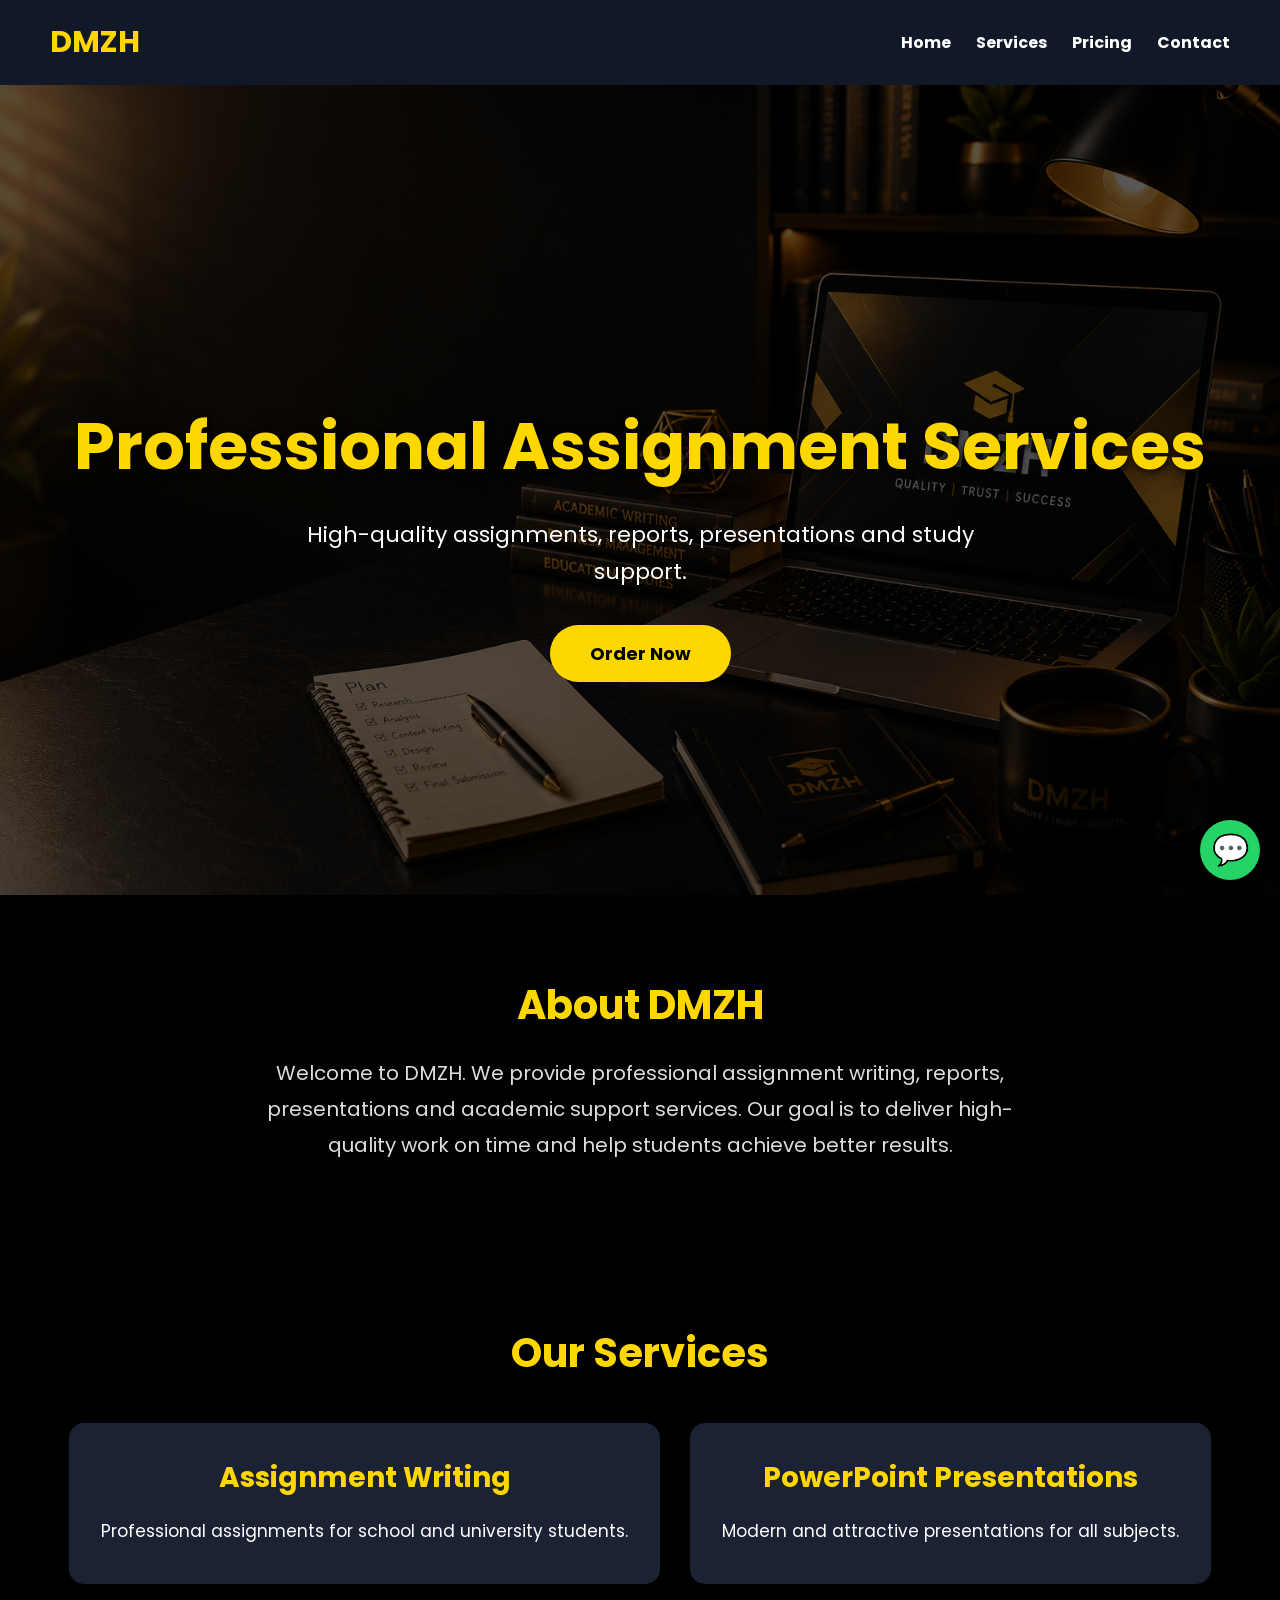
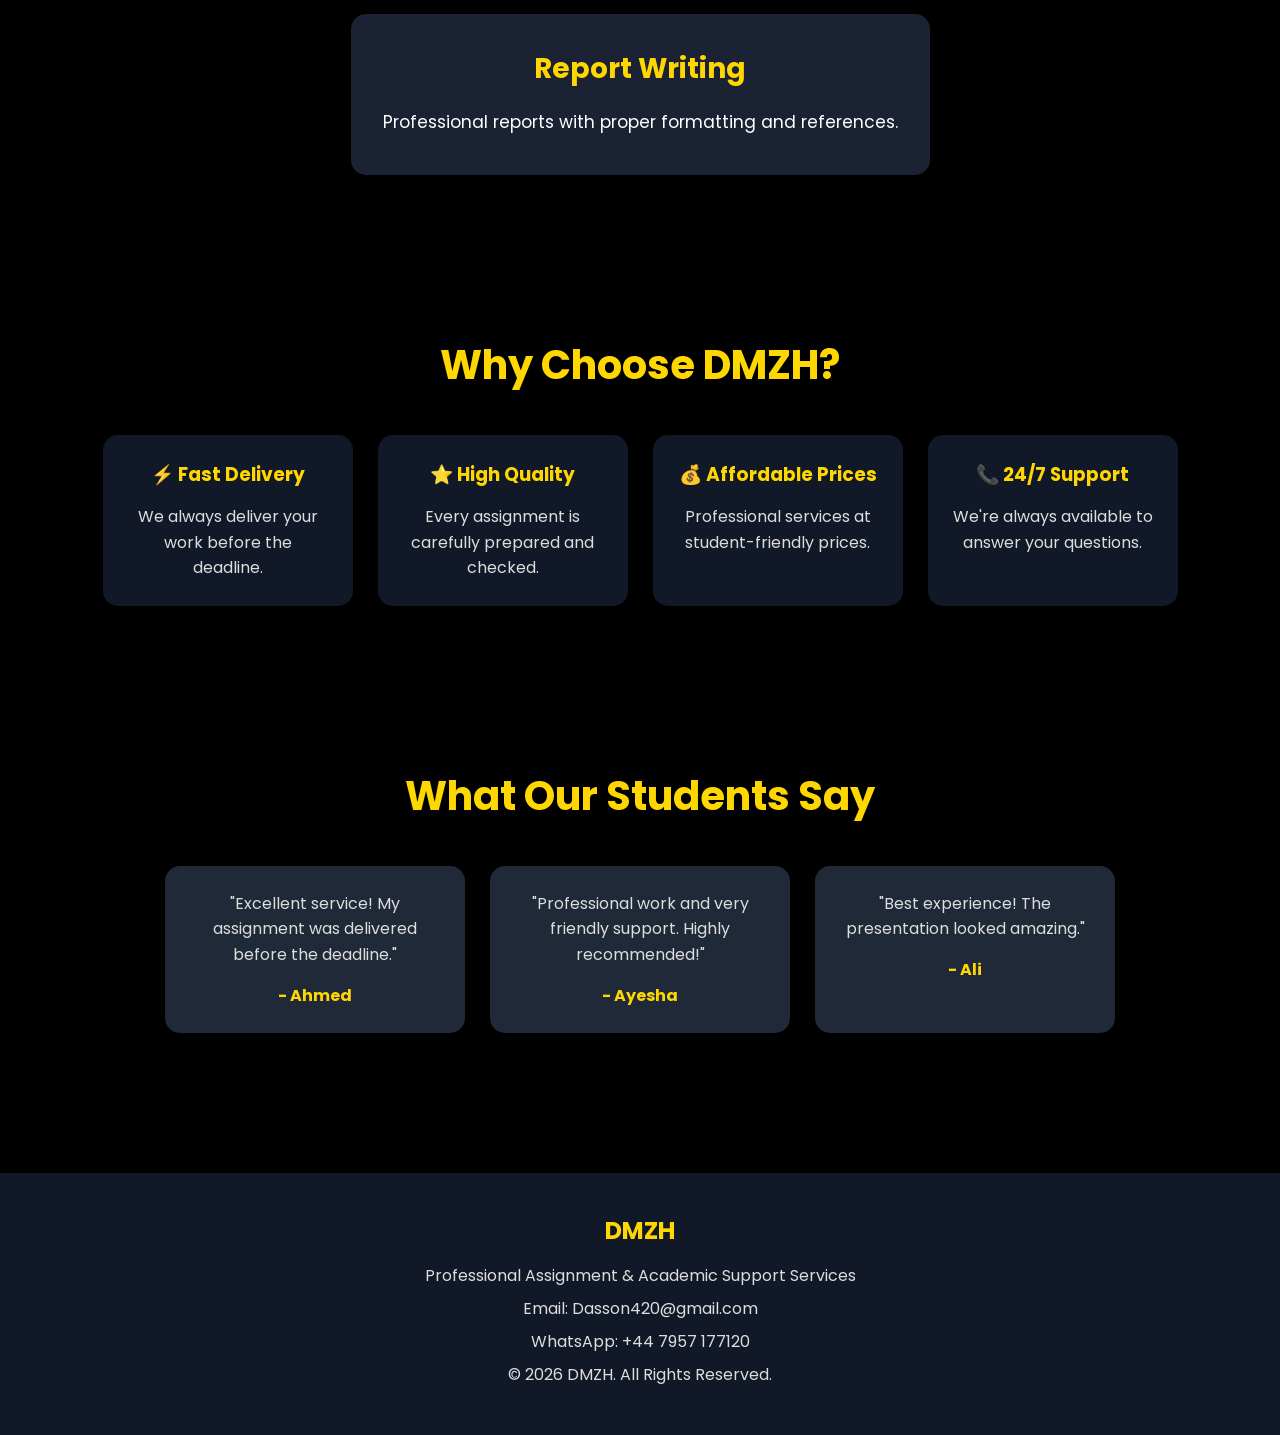
<file: index.html>
<!DOCTYPE html>
<html>
<head>
    <meta name="viewport" content="width=device-width, initial-scale=1.0">
    <title>DMZH</title>
    <link rel="stylesheet" href="css/style.css">
    <link rel="preconnect" href="https://fonts.googleapis.com">
<link rel="preconnect" href="https://fonts.gstatic.com" crossorigin>
<link href="https://fonts.googleapis.com/css2?family=Poppins:wght@300;400;600;700&display=swap" rel="stylesheet">
</head>
<body>

<header>
    <nav class="navbar">
    <h2 class="logo">DMZH</h2>
        
    <ul class="menu">
        <li><a href="index.html">Home</a></li>
        <li><a href="services.html">Services</a></li>
        <li><a href="pricing.html">Pricing</a></li>
        <li><a href="contact.html">Contact</a></li>
    </ul>
</nav>
</header>
<section class="hero">

    <h1>Professional Assignment Services</h1>

    <p>
        High-quality assignments, reports, presentations and study support.
    </p>

<a href="https://wa.me/447957177120" class="btn" target="_blank">
    Order Now
</a>
</section>
<section class="about">

    <h2>About DMZH</h2>

    <p>
        Welcome to DMZH. We provide professional assignment writing,
        reports, presentations and academic support services.
        Our goal is to deliver high-quality work on time and help
        students achieve better results.
    </p>

</section>
<section class="services">

    <h2>Our Services</h2>

    <div class="service-container">

        <div class="service-card">
            <h3>Assignment Writing</h3>
            <p>Professional assignments for school and university students.</p>
        </div>

        <div class="service-card">
            <h3>PowerPoint Presentations</h3>
            <p>Modern and attractive presentations for all subjects.</p>
        </div>

        <div class="service-card">
            <h3>Report Writing</h3>
            <p>Professional reports with proper formatting and references.</p>
        </div>

    </div>

</section>
<section class="why-us">

    <h2>Why Choose DMZH?</h2>

    <div class="why-container">

        <div class="why-card">
            <h3>⚡ Fast Delivery</h3>
            <p>We always deliver your work before the deadline.</p>
        </div>

        <div class="why-card">
            <h3>⭐ High Quality</h3>
            <p>Every assignment is carefully prepared and checked.</p>
        </div>

        <div class="why-card">
            <h3>💰 Affordable Prices</h3>
            <p>Professional services at student-friendly prices.</p>
        </div>

        <div class="why-card">
            <h3>📞 24/7 Support</h3>
            <p>We're always available to answer your questions.</p>
        </div>

    </div>

</section>
<section class="reviews">

    <h2>What Our Students Say</h2>

    <div class="review-container">

        <div class="review-card">
            <p>"Excellent service! My assignment was delivered before the deadline."</p>
            <h4>- Ahmed</h4>
        </div>

        <div class="review-card">
            <p>"Professional work and very friendly support. Highly recommended!"</p>
            <h4>- Ayesha</h4>
        </div>

        <div class="review-card">
            <p>"Best experience! The presentation looked amazing."</p>
            <h4>- Ali</h4>
        </div>

    </div>

</section>

<footer>

    <h2>DMZH</h2>

    <p>Professional Assignment & Academic Support Services</p>

    <p>Email: Dasson420@gmail.com</p>

    <p>WhatsApp: +44 7957 177120</p>

    <p>&copy; 2026 DMZH. All Rights Reserved.</p>

</footer>
<a href="https://wa.me/447957177120" class="whatsapp-btn" target="_blank">
    💬
</a>
 
</body>
</html>
</file>
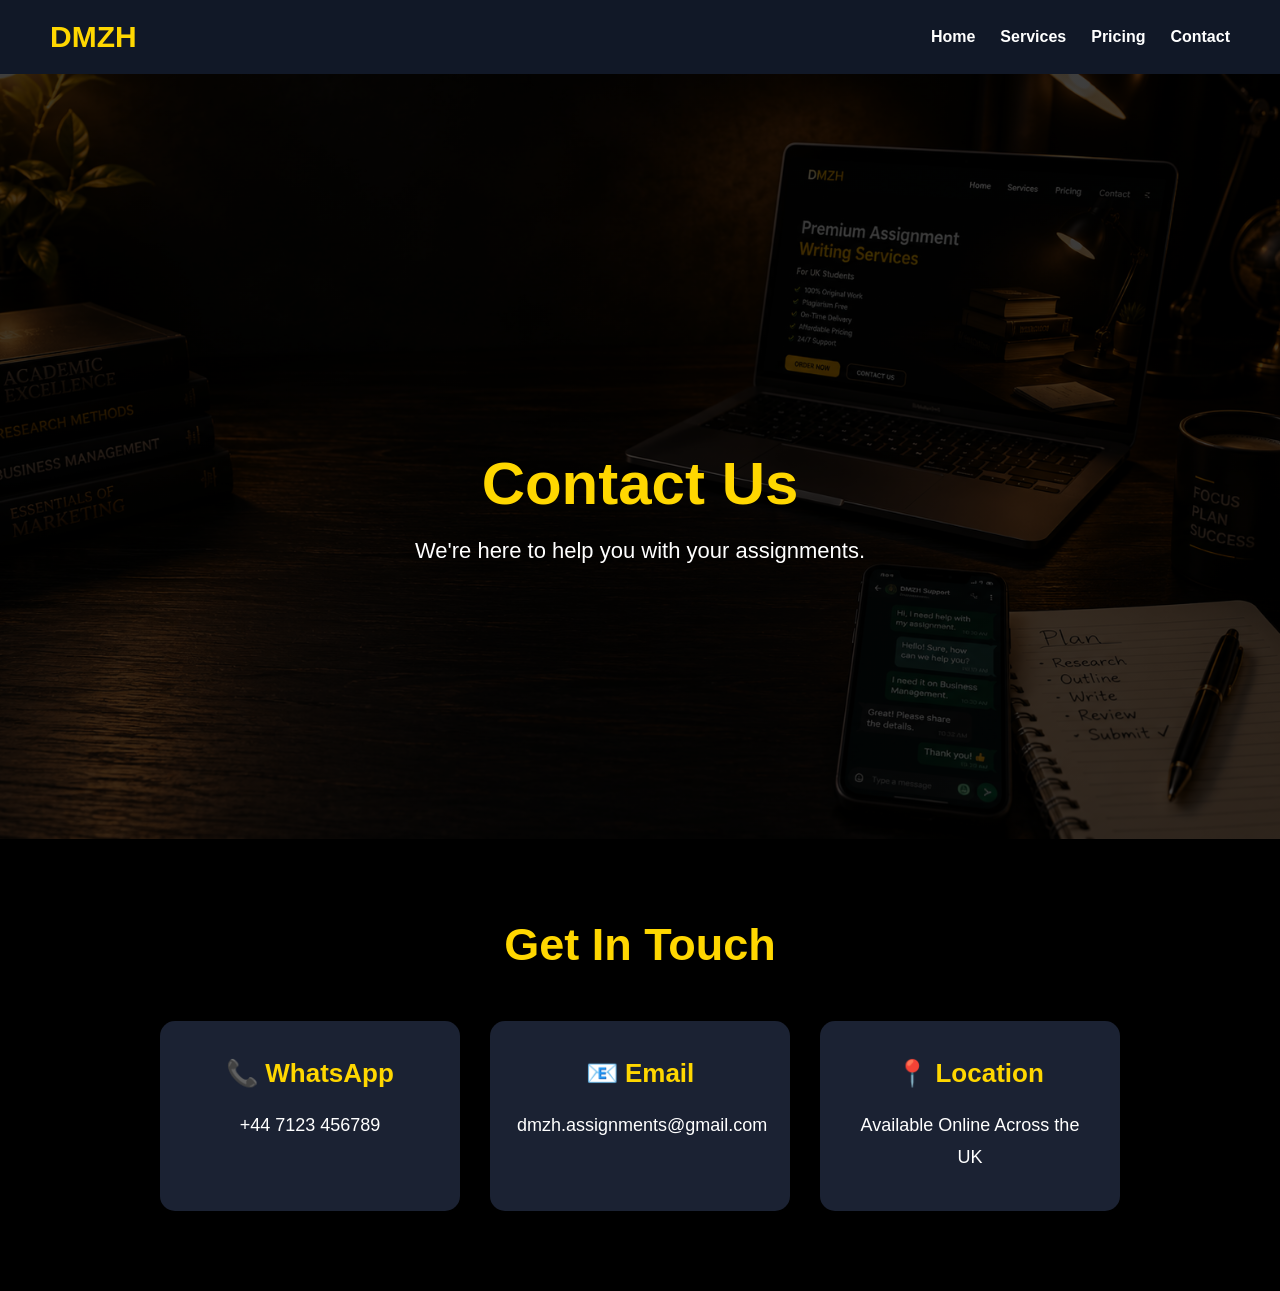
<file: contact.html>
<!DOCTYPE html>
<html lang="en">
<head>
    <meta charset="UTF-8">
    <meta name="viewport" content="width=device-width, initial-scale=1.0">
    <title>Contact | DMZH Assignment Services</title>

    <link rel="stylesheet" href="css/style.css">
</head>

<body>
    <header>
<nav class="navbar">
    <h2 class="logo">DMZH</h2>

    <ul class="menu">
        <li><a href="index.html">Home</a></li>
        <li><a href="services.html">Services</a></li>
        <li><a href="pricing.html">Pricing</a></li>
        <li><a href="contact.html">Contact</a></li>
    </ul>
</nav>

    </header>

    <section class="contact-hero">

        <h1>Contact Us</h1>

        <p>We're here to help you with your assignments.</p>

    </section>

    <section class="contact-info">

    <h2>Get In Touch</h2>

<div class="contact-container">

    <a href="https://wa.me/447123456789" class="contact-card">
        <h3>📞 WhatsApp</h3>
        <p>+44 7123 456789</p>
    </a>

    <a href="mailto:dmzh.assignments@gmail.com" class="contact-card">
        <h3>📧 Email</h3>
        <p>dmzh.assignments@gmail.com</p>
    </a>

    <a href="https://maps.google.com/?q=United+Kingdom" target="_blank" class="contact-card">
        <h3>📍 Location</h3>
        <p>Available Online Across the UK</p>
    </a>

</div>
    

</section>

</body>
</html>
</file>
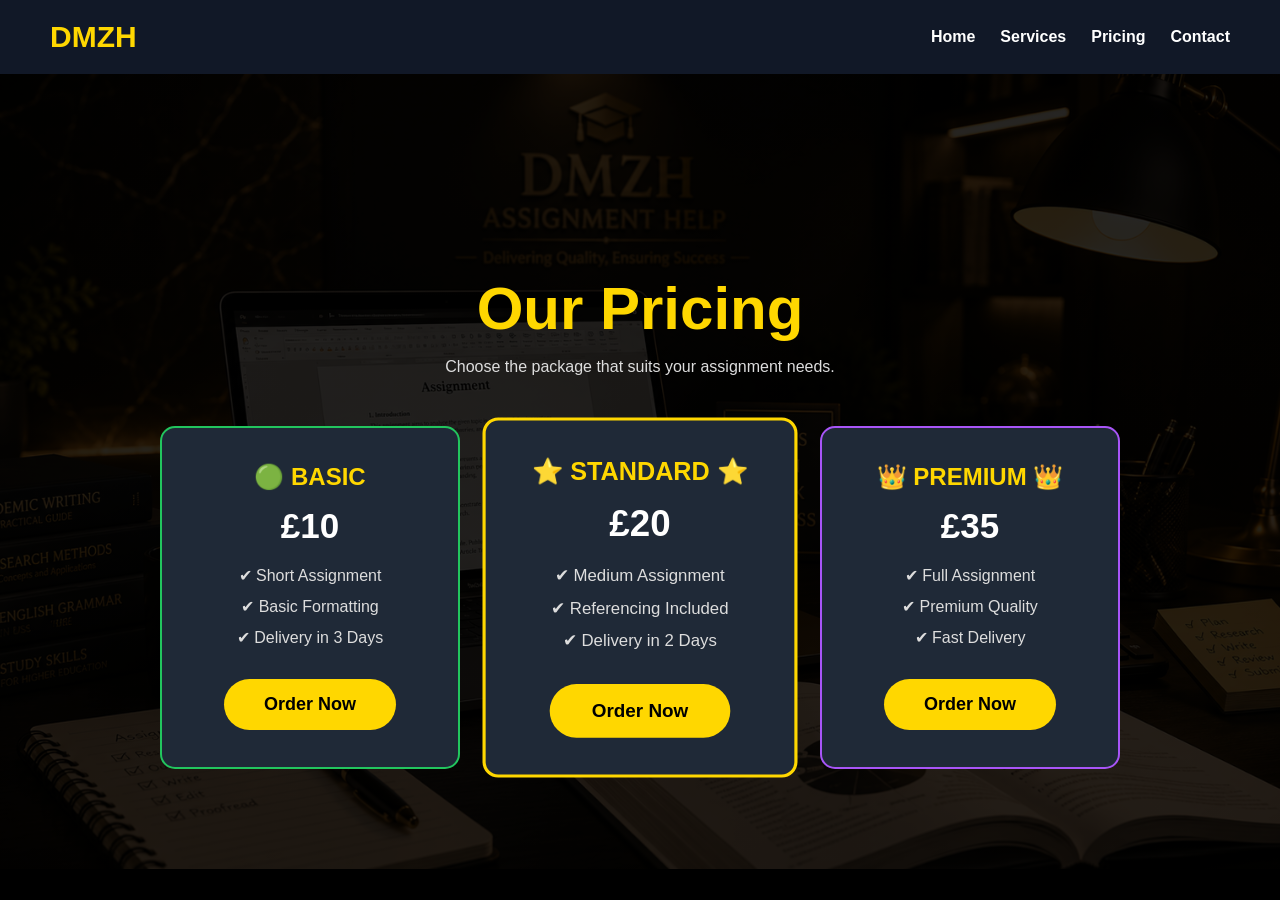
<file: pricing.html>
<!DOCTYPE html>
<html lang="en">

<head>

<meta charset="UTF-8">

<meta name="viewport" content="width=device-width, initial-scale=1.0">

<title>Pricing - DMZH</title>

<link rel="stylesheet" href="css/style.css">

</head>

<body>

<header>

<nav class="navbar">

<h2 class="logo">DMZH</h2>

<ul class="menu">

<li><a href="index.html">Home</a></li>

<li><a href="services.html">Services</a></li>

<li><a href="pricing.html">Pricing</a></li>

<li><a href="contact.html">Contact</a></li>

</ul>

</nav>

</header>

<section class="pricing">

<h1>Our Pricing</h1>

<p>Choose the package that suits your assignment needs.</p>

<div class="pricing-container">

    <div class="price-card">
        <h2>🟢 BASIC</h2>
        <h3>£10</h3>

        <p>✔ Short Assignment</p>
        <p>✔ Basic Formatting</p>
        <p>✔ Delivery in 3 Days</p>

        <a href="https://wa.me/447957177120" class="btn" target="_blank">
            Order Now
        </a>
    </div>

    <div class="price-card featured">
        <h2>⭐ STANDARD ⭐</h2>
        <h3>£20</h3>

        <p>✔ Medium Assignment</p>
        <p>✔ Referencing Included</p>
        <p>✔ Delivery in 2 Days</p>

        <a href="https://wa.me/447957177120" class="btn" target="_blank">
            Order Now
        </a>
    </div>

    <div class="price-card">
        <h2>👑 PREMIUM 👑</h2>
        <h3>£35</h3>

        <p>✔ Full Assignment</p>
        <p>✔ Premium Quality</p>
        <p>✔ Fast Delivery</p>

        <a href="https://wa.me/447957177120" class="btn" target="_blank">
            Order Now
        </a>
    </div>

</div>

</section>

</body>
</file>
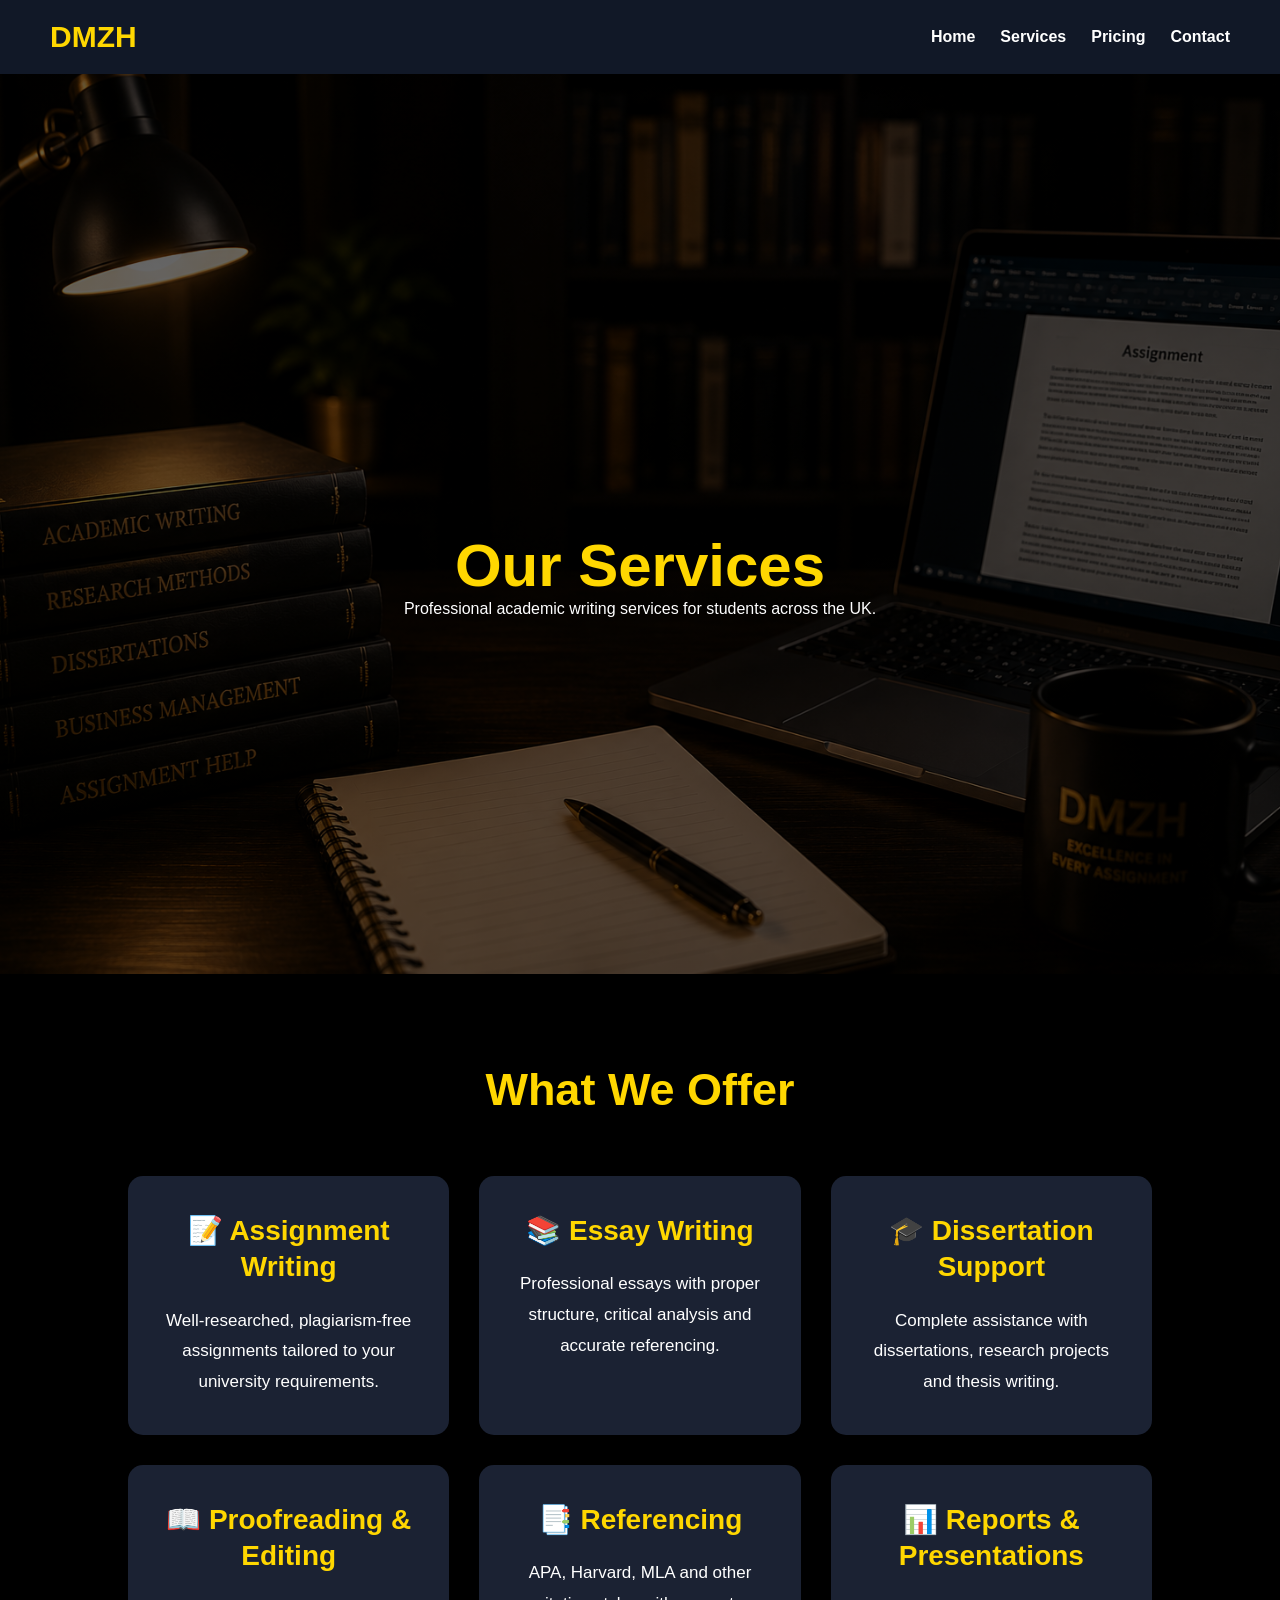
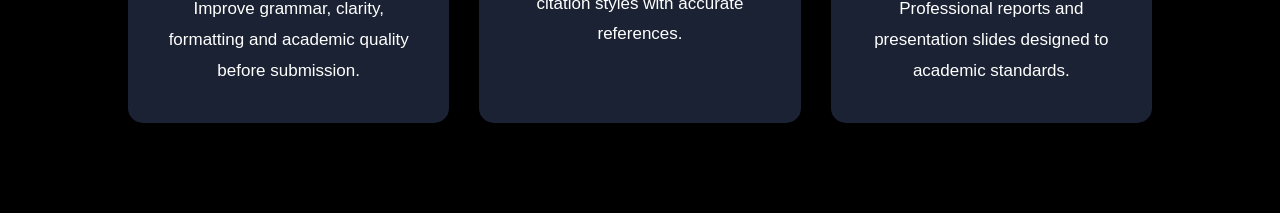
<file: services.html>
<!DOCTYPE html>
<html lang="en">

<head>
    <meta charset="UTF-8">
    <meta name="viewport" content="width=device-width, initial-scale=1.0">
    <title>Services | DMZH Assignment Services</title>

    <link rel="stylesheet" href="css/style.css">
</head>

<body>

<header>

<nav class="navbar">
    <h2 class="logo">DMZH</h2>

    <ul class="menu">
        <li><a href="index.html">Home</a></li>
        <li><a href="services.html">Services</a></li>
        <li><a href="pricing.html">Pricing</a></li>
        <li><a href="contact.html">Contact</a></li>
    </ul>
</nav>

</header>

<section class="services-hero">

    <h1>Our Services</h1>

    <p>Professional academic writing services for students across the UK.</p>

</section>

<section class="services-section">

    <h2>What We Offer</h2>

    <div class="services-container">

        <div class="service-card">
            <h3>📝 Assignment Writing</h3>
            <p>Well-researched, plagiarism-free assignments tailored to your university requirements.</p>
        </div>

        <div class="service-card">
            <h3>📚 Essay Writing</h3>
            <p>Professional essays with proper structure, critical analysis and accurate referencing.</p>
        </div>

        <div class="service-card">
            <h3>🎓 Dissertation Support</h3>
            <p>Complete assistance with dissertations, research projects and thesis writing.</p>
        </div>

        <div class="service-card">
            <h3>📖 Proofreading & Editing</h3>
            <p>Improve grammar, clarity, formatting and academic quality before submission.</p>
        </div>

        <div class="service-card">
            <h3>📑 Referencing</h3>
            <p>APA, Harvard, MLA and other citation styles with accurate references.</p>
        </div>

        <div class="service-card">
            <h3>📊 Reports & Presentations</h3>
            <p>Professional reports and presentation slides designed to academic standards.</p>
        </div>

    </div>

</section>

</body>
</html>
</file>
<file: css/style.css>
*{
    margin:0;
    padding:0;
    box-sizing:border-box;
    scroll-behavior:smooth;
    font-family:'Poppins', sans-serif;
}
body{
    background:#000;
    color:white;
}


h1{
    color: gold;
    text-align: center;
    margin-top: 100px;
    font-size: 60px;
}
.navbar{
    position:sticky;
    top:0;
    z-index:1000;

    background:#111827;

    display:flex;
    justify-content:space-between;
    align-items:center;

    padding:20px 50px;
}


.logo{
    color:#FFD700;
    font-size:30px;
}

.menu{
    display:flex;
    list-style:none;
}

.menu li{
    margin-left:25px;
}
.menu li a{
    color:white;
    text-decoration:none;
    font-weight:bold;
}

.menu li a:hover{
    color:#FFD700;
}
.hero{
    height:90vh;

    background:
    linear-gradient(rgba(0,0,0,.65), rgba(0,0,0,.65)),
    url("../image/hero.png");

    background-size:cover;
    background-position:center;
    background-repeat:no-repeat;

    display:flex;
    justify-content:center;
    align-items:center;
    flex-direction:column;
    text-align:center;
}

.hero h1{
    color:#FFD700;
    font-size:65px;
    margin-bottom:20px;
    text-shadow:2px 2px 10px black;
}
.hero p{
    color:white;
    font-size:22px;
    max-width:700px;
    line-height:1.7;
    margin-bottom:35px;
}

.btn{
    background:#FFD700;
    color:#000;
    padding:15px 40px;
    border-radius:50px;
    text-decoration:none;
    font-weight:bold;
    font-size:18px;
    transition:0.3s;
}

.btn:hover{
    background:white;
    transform:scale(1.08);
}

.about{
    padding:80px 20px;
    text-align:center;
}

.about h2{
    color:#FFD700;
    font-size:40px;
    margin-bottom:20px;
}

.about p{
    max-width:800px;
    margin:auto;
    font-size:20px;
    line-height:1.8;
    color:#ddd;
}
.services{
    padding:80px 20px;
    text-align:center;
}

.services h2{
    color:#FFD700;
    font-size:40px;
    margin-bottom:40px;
}

.service-container{
    display:flex;
    justify-content:center;
    gap:30px;
    flex-wrap:wrap;
}

.service-card{
    background:#1b2233;
    padding:40px 30px;
    border-radius:18px;

    border:2px solid rgba(255,255,255,.08);

    transition:all .35s ease;

    box-shadow:0 10px 25px rgba(0,0,0,.35);
}

.service-card:hover{
    transform:translateY(-12px);

    border-color:#FFD700;

    box-shadow:0 18px 35px rgba(255,215,0,.18);
}

.service-card h3{
    color:#FFD700;
    font-size:30px;
    margin-bottom:22px;
    line-height:1.3;
}

.service-card p{
    color:#EAEAEA;
    font-size:18px;
    line-height:1.9;
}

.why-us{
    padding:80px 20px;
    text-align:center;
}

.why-us h2{
    color:#FFD700;
    font-size:40px;
    margin-bottom:40px;
}

.why-container{
    display:flex;
    justify-content:center;
    gap:25px;
    flex-wrap:wrap;
}

.why-card{
    width:250px;
    background:#111827;
    padding:25px;
    border-radius:15px;
    transition:0.3s;
}

.why-card:hover{
    transform:translateY(-10px);
    box-shadow:0 10px 25px rgba(255,215,0,.35);
}

.why-card h3{
    color:#FFD700;
    margin-bottom:15px;
}

.why-card p{
    color:#ddd;
    line-height:1.6;
}
.reviews{
    padding:80px 20px;
    text-align:center;
}

.reviews h2{
    color:#FFD700;
    margin-bottom:40px;
    font-size:40px;
}

.review-container{
    display:flex;
    justify-content:center;
    gap:25px;
    flex-wrap:wrap;
}

.review-card{
    width:300px;
    background:#1f2937;
    padding:25px;
    border-radius:15px;
    transition:.3s;
}

.review-card p{
    color:#ddd;
    margin-bottom:15px;
    line-height:1.6;
}

.review-card h4{
    color:#FFD700;
}
.review-card:hover{
    transform:translateY(-10px);
    box-shadow:0 10px 25px rgba(255,215,0,.35);
}
footer{
    background:#111827;
    text-align:center;
    padding:40px 20px;
    margin-top:60px;
}

footer h2{
    color:#FFD700;
    margin-bottom:15px;
}

footer p{
    color:#ddd;
    margin:8px 0;
}
.whatsapp-btn{
    position:fixed;
    bottom:20px;
    right:20px;
    width:60px;
    height:60px;
    background:#25D366;
    color:white;
    font-size:30px;
    text-decoration:none;
    display:flex;
    justify-content:center;
    align-items:center;
    border-radius:50%;
    box-shadow:0 5px 15px rgba(0,0,0,0.3);
    transition:0.3s;
}

.whatsapp-btn:hover{
    transform:scale(1.1);
}

/* ===========================
   Pricing Page
=========================== */

.pricing{
    padding:100px 8%;
    text-align:center;

    background:
    linear-gradient(rgba(0,0,0,.85), rgba(0,0,0,.85)),
    url("../image/pricing-bg.png");

    background-size:cover;
    background-position:center;
    background-repeat:no-repeat;
}

.pricing h1{
    font-size:60px;
    color:#FFD700;
    margin-bottom:15px;
}

.pricing p{
    color:#ddd;
    margin-bottom:50px;
}

.pricing-container{
    display:flex;
    justify-content:center;
    gap:30px;
    flex-wrap:wrap;
}

.price-card{
    background:#1f2937;
    width:300px;
    padding:35px;
    border-radius:15px;
    transition:.3s;
}

.price-card:hover{
    transform:translateY(-10px);
    box-shadow:0 10px 25px rgba(255,215,0,.35);
}

.price-card h2{
    color:#FFD700;
    margin-bottom:15px;
}

.price-card h3{
    color:#fff;
    font-size:35px;
    margin-bottom:20px;
}

.price-card p{
    margin:12px 0;
    color:#ddd;
}

.price-card .btn{
    display:inline-block;
    margin-top:20px;
}

.featured{
    border:3px solid #FFD700;
    transform:scale(1.05);
}

.featured h2{
    color:#FFD700;
}

.featured:hover{
    transform:scale(1.08);
}

/* ===== Pricing Card Colors ===== */

/* Basic */
.price-card:first-child{
    border:2px solid #22c55e;
}

.price-card:first-child:hover{
    box-shadow:0 10px 25px rgba(34,197,94,.35);
}

/* Premium */
.price-card:last-child{
    border:2px solid #a855f7;
}

.price-card:last-child:hover{
    box-shadow:0 10px 25px rgba(168,85,247,.35);
}

/* ===========================
   CONTACT PAGE
=========================== */

.contact-hero{
    height:85vh;
    display:flex;
    justify-content:center;
    align-items:center;
    flex-direction:column;
    text-align:center;

    background:
    linear-gradient(rgba(0,0,0,.75), rgba(0,0,0,.75)),
    url("../image/contact-bg.png");

    background-size:cover;
    background-position:center;
    background-repeat:no-repeat;
}

.contact-hero h1{
    color:#FFD700;
    font-size:60px;
    margin-bottom:20px;
}

.contact-hero p{
    color:#fff;
    font-size:22px;
}

/* ===========================
   CONTACT INFO
=========================== */

.contact-info{
    background:#000;
    padding:80px 10%;
    text-align:center;
}

.contact-info h2{
    color:#FFD700;
    font-size:45px;
    margin-bottom:50px;
}

.contact-container{
    display:flex;
    justify-content:center;
    gap:30px;
    flex-wrap:wrap;
}

.contact-card{
    background:#1b2233;
    width:300px;
    padding:35px 25px;
    border-radius:15px;
    transition:.4s;
    border:2px solid transparent;
    text-decoration:none;
}

.contact-card:hover{
    transform:translateY(-10px);
    border-color:#FFD700;
    box-shadow:0 0 20px rgba(255,215,0,.3);
    cursor:pointer;
}

.contact-card h3{
    color:#FFD700;
    margin-bottom:20px;
    font-size:26px;
}

.contact-card p{
    color:#fff;
    font-size:18px;
    line-height:1.8;
}

.services-hero{
    height: 100vh;
    background: linear-gradient(rgba(0,0,0,.60), rgba(0,0,0,.60)),
    url("../image/services-bg.png");
    background-size: cover;
    background-position: center;
    background-repeat: no-repeat;

    display: flex;
    justify-content: center;
    align-items: center;
    flex-direction: column;

    text-align: center;
    padding: 20px;
}

/* ===========================
   SERVICES SECTION
=========================== */

.services-section{
    background:#000;
    padding:90px 10%;
    text-align:center;
}

.services-section h2{
    color:#FFD700;
    font-size:45px;
    margin-bottom:60px;
}

.services-container{
    display:grid;
    grid-template-columns:repeat(auto-fit,minmax(300px,1fr));
    gap:30px;
}

.service-card{
    background:#1b2233;
    padding:35px 30px;
    border-radius:15px;
    transition:.4s;
    border:2px solid transparent;
}

.service-card:hover{
    transform:translateY(-10px);
    border-color:#FFD700;
    box-shadow:0 0 20px rgba(255,215,0,.25);
}

.service-card h3{
    color:#FFD700;
    font-size:28px;
    margin-bottom:20px;
}

.service-card p{
    color:#fff;
    font-size:17px;
    line-height:1.8;
}

/* ===========================
   RESPONSIVE DESIGN
=========================== */

@media (max-width: 992px){

    nav{
        padding:15px 5%;
    }

    .hero h1,
    .pricing-hero h1,
    .services-hero h1,
    .contact-hero h1{
        font-size:55px;
    }

    .pricing-container,
    .services-container,
    .contact-container{
        grid-template-columns:repeat(2,1fr);
    }

}

@media (max-width:768px){

    nav{
        flex-direction:column;
        gap:15px;
    }

    nav ul{
        flex-wrap:wrap;
        justify-content:center;
    }

    .hero h1,
    .pricing-hero h1,
    .services-hero h1,
    .contact-hero h1{
        font-size:42px;
    }

    .hero p,
    .pricing-hero p,
    .services-hero p,
    .contact-hero p{
        font-size:18px;
    }

    .pricing-container,
    .services-container,
    .contact-container{
        grid-template-columns:1fr;
    }

}

@media (max-width:480px){

    .hero h1,
    .pricing-hero h1,
    .services-hero h1,
    .contact-hero h1{
        font-size:34px;
    }

    .hero p,
    .pricing-hero p,
    .services-hero p,
    .contact-hero p{
        font-size:16px;
    }

    .pricing-card,
    .service-card,
    .contact-card{
        padding:25px;
    }

}

/* ==========================
   RESPONSIVE IMAGES
========================== */

img{
    max-width:100%;
    height:auto;
    display:block;
}

/* ==========================
   MOBILE SAFETY
========================== */

html,
body{
    overflow-x:hidden;
    width:100%;
}

/* ==========================
   TABLET & MOBILE
========================== */

@media (max-width:768px){

    .services-container,
    .pricing-container,
    .contact-container{
        grid-template-columns:1fr;
        gap:25px;
    }

    .services-section,
    .pricing-section,
    .contact-section{
        padding:70px 8%;
    }

    .services-hero h1,
    .pricing-hero h1,
    .contact-hero h1{
        font-size:42px;
    }

    .services-hero p,
    .pricing-hero p,
    .contact-hero p{
        font-size:18px;
    }

}
</file>
